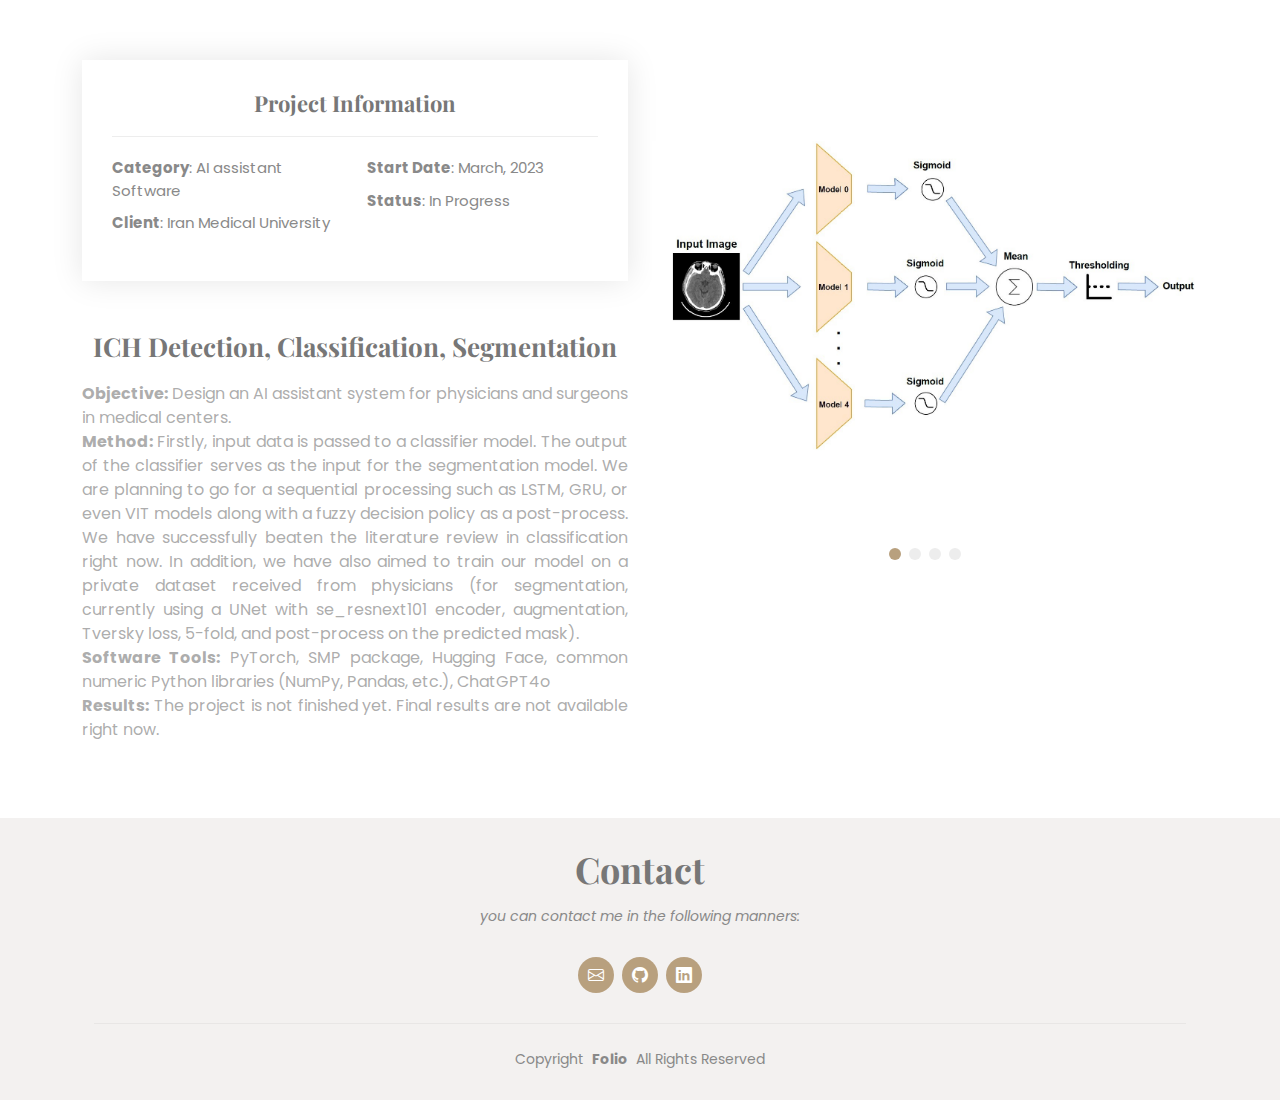
<file: portfolio-details.html>
<!DOCTYPE html>
<html lang="en">

<head>
  <meta charset="utf-8">
  <meta content="width=device-width, initial-scale=1.0" name="viewport">
  <title>Portfolio Details - Folio Bootstrap Template</title>
  <meta name="description" content="">
  <meta name="keywords" content="">

  <!-- Favicons -->
  <link href="assets/img/favicon.png" rel="icon">
  <link href="assets/img/apple-touch-icon.png" rel="apple-touch-icon">

  <!-- Fonts -->
  <link href="https://fonts.googleapis.com" rel="preconnect">
  <link href="https://fonts.gstatic.com" rel="preconnect" crossorigin>
  <link href="https://fonts.googleapis.com/css2?family=Roboto:ital,wght@0,100;0,300;0,400;0,500;0,700;0,900;1,100;1,300;1,400;1,500;1,700;1,900&family=Poppins:ital,wght@0,100;0,200;0,300;0,400;0,500;0,600;0,700;0,800;0,900;1,100;1,200;1,300;1,400;1,500;1,600;1,700;1,800;1,900&family=Playfair+Display:ital,wght@0,400;0,500;0,600;0,700;0,800;0,900;1,400;1,500;1,600;1,700;1,800;1,900&display=swap" rel="stylesheet">

  <!-- Vendor CSS Files -->
  <link href="assets/vendor/bootstrap/css/bootstrap.min.css" rel="stylesheet">
  <link href="assets/vendor/bootstrap-icons/bootstrap-icons.css" rel="stylesheet">
  <link href="assets/vendor/aos/aos.css" rel="stylesheet">
  <link href="assets/vendor/swiper/swiper-bundle.min.css" rel="stylesheet">
  <link href="assets/vendor/glightbox/css/glightbox.min.css" rel="stylesheet">

  <!-- Main CSS File -->
  <link href="assets/css/main.css" rel="stylesheet">

  <!-- =======================================================
  * Template Name: Folio
  * Template URL: https://bootstrapmade.com/folio-bootstrap-portfolio-template/
  * Updated: Aug 08 2024 with Bootstrap v5.3.3
  * Author: BootstrapMade.com
  * License: https://bootstrapmade.com/license/
  ======================================================== -->
</head>



<body class="portfolio-details-page">

  <header id="header" class="header d-flex align-items-center fixed-top">
      <div class="container-fluid container-xl position-relative d-flex align-items-center justify-content-between">

          <a href="index.html" class="logo d-flex align-items-center">
              <!-- Uncomment the line below if you also wish to use an image logo -->
              <!-- <img src="assets/img/logo.png" alt=""> -->
                </a>
          <nav id="navmenu" class="navmenu">
              <ul>              </ul>
              <i class="mobile-nav-toggle d-xl-none bi bi-list"></i>
          </nav>
      </div>
  </header>

  <main class="main">


      <section id="portfolio-details" class="portfolio-details section">

          <div class="container" data-aos="fade-up" data-aos-delay="100">

              <div class="row gy-4">

                  <!-- Swap the order here -->

                  <div class="col-lg-6">
                      <div class="portfolio-info mx-auto" data-aos="fade-up" data-aos-delay="200" style="max-width: 600px; text-align: left;">
                          <h3 style="text-align: center;">Project Information</h3>
                          <div class="row">
                              <div class="col-md-6">
                                  <ul>
                                      <li><strong>Category</strong>: AI assistant Software</li>
                                      <li><strong>Client</strong>: Iran Medical University</li>
                                  </ul>
                              </div>
                              <div class="col-md-6">
                                  <ul>
                                      <li><strong>Start Date</strong>: March, 2023</li>
                                      <li><strong>Status</strong>: In Progress</li>
                                  </ul>
                              </div>
                          </div>
                      </div>

                      <div class="portfolio-description" data-aos="fade-up" data-aos-delay="300">
                          <h2>ICH Detection, Classification, Segmentation</h2>
                          <p style="text-align: justify">
                              <b>Objective:</b> Design an AI assistant system for physicians and surgeons in medical centers. <br>
                              <b>Method:</b> Firstly, input data is passed to a classifier model. The output of the classifier serves as the input for the segmentation model. We are planning to go for a sequential processing such as LSTM, GRU, or even VIT models along with a fuzzy decision policy as a post-process. We have successfully beaten the literature review in classification right now. In addition, we have also aimed to train our model on a private dataset received from physicians (for segmentation, currently using a UNet with se_resnext101 encoder, augmentation, Tversky loss, 5-fold, and post-process on the predicted mask). <br>
                              <b>Software Tools:</b> PyTorch, SMP package, Hugging Face, common numeric Python libraries (NumPy, Pandas, etc.), ChatGPT4o <br>
                              <b>Results:</b> The project is not finished yet. Final results are not available right now.
                          </p>
                      </div>
                  </div>

                  <div class="col-lg-6">
                      <div class="portfolio-details-slider swiper init-swiper">

                          <script type="application/json" class="swiper-config">
                              {
                                "loop": true,
                                "speed": 600,
                                "autoplay": {
                                  "delay": 2000
                                },
                                "slidesPerView": "auto",
                                "pagination": {
                                  "el": ".swiper-pagination",
                                  "type": "bullets",
                                  "clickable": true
                                }
                              }
                          </script>

                          <div class="swiper-wrapper align-items-center">

                              <div class="swiper-slide">
                                  <img src="assets/img/Projects/decision.jpg" alt="" class="small-slide">
                              </div>

                              <div class="swiper-slide">
                                  <img src="assets/img/Projects/brain_theme_hover.png" alt="" class="small-slide">
                              </div>

                              <div class="swiper-slide">
                                  <img src="assets/img/Projects/heatmap.jpg" alt="" class="small-slide">
                              </div>

                              <div class="swiper-slide">
                                  <img src="assets/img/Projects/GradCam.png" alt="" class="small-slide">
                              </div>


                          </div>
                          <div class="swiper-pagination"></div>
                      </div>
                  </div>


              </div>

          </div>

      </section>

  </main>

  <footer id="footer" class="footer light-background">
      <div class="container">
          <h3 class="sitename">Contact</h3>
          <p>you can contact me in the following manners: </p>
          <div class="social-links d-flex justify-content-center">
              <a href="mailto:davoodikasra3@gmail.com" target="_blank"><i class="bi bi-envelope"></i></a>
              <a href="https://github.com/kasradavoodi" target="_blank"><i class="bi bi-github"></i></a>
              <a href="https://www.linkedin.com/in/kasra-davoodi-2b2a24264/" target="_blank"><i class="bi bi-linkedin"></i></a>
          </div>
          <div class="container">
              <div class="copyright">
                  <span>Copyright</span> <strong class="px-1 sitename">Folio</strong> <span>All Rights Reserved</span>
              </div>
          </div>
      </div>
  </footer>

  <!-- Scroll Top -->
  <a href="#" id="scroll-top" class="scroll-top d-flex align-items-center justify-content-center"><i class="bi bi-arrow-up-short"></i></a>

  <!-- Preloader -->
  <div id="preloader"></div>

  <!-- Vendor JS Files -->
  <script src="assets/vendor/bootstrap/js/bootstrap.bundle.min.js"></script>
  <script src="assets/vendor/php-email-form/validate.js"></script>
  <script src="assets/vendor/aos/aos.js"></script>
  <script src="assets/vendor/typed.js/typed.umd.js"></script>
  <script src="assets/vendor/swiper/swiper-bundle.min.js"></script>
  <script src="assets/vendor/glightbox/js/glightbox.min.js"></script>
  <script src="assets/vendor/imagesloaded/imagesloaded.pkgd.min.js"></script>
  <script src="assets/vendor/isotope-layout/isotope.pkgd.min.js"></script>

  <!-- Main JS File -->
  <script src="assets/js/main.js"></script>

</body>

</html>
</file>
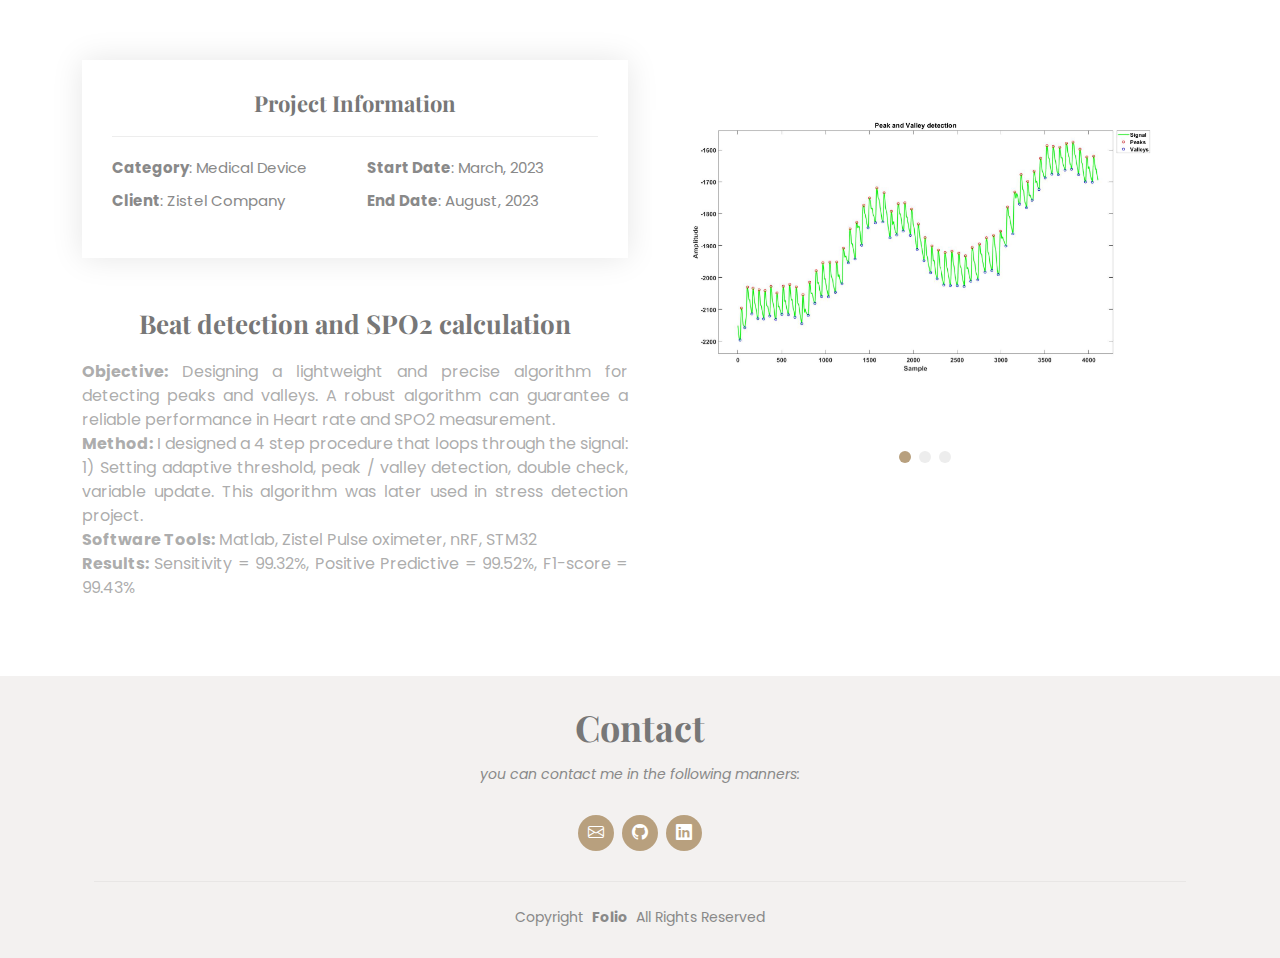
<file: zistel-details.html>
<!DOCTYPE html>
<html lang="en">

<head>
    <!-- Google tag (gtag.js) -->
<script async src="https://www.googletagmanager.com/gtag/js?id=G-FPXTHCN4WW"></script>
<script>
  window.dataLayer = window.dataLayer || [];
  function gtag(){dataLayer.push(arguments);}
  gtag('js', new Date());

  gtag('config', 'G-FPXTHCN4WW');
</script>
    <meta charset="utf-8">
    <meta content="width=device-width, initial-scale=1.0" name="viewport">
    <title>Pulse Oximeter</title>
    <meta name="description" content="">
    <meta name="keywords" content="">

    <!-- Favicons -->
    <link href="assets/img/favicon.png" rel="icon">
    <link href="assets/img/apple-touch-icon.png" rel="apple-touch-icon">

    <!-- Fonts -->
    <link href="https://fonts.googleapis.com" rel="preconnect">
    <link href="https://fonts.gstatic.com" rel="preconnect" crossorigin>
    <link href="https://fonts.googleapis.com/css2?family=Roboto:ital,wght@0,100;0,300;0,400;0,500;0,700;0,900;1,100;1,300;1,400;1,500;1,700;1,900&family=Poppins:ital,wght@0,100;0,200;0,300;0,400;0,500;0,600;0,700;0,800;0,900;1,100;1,200;1,300;1,400;1,500;1,600;1,700;1,800;1,900&family=Playfair+Display:ital,wght@0,400;0,500;0,600;0,700;0,800;0,900;1,400;1,500;1,600;1,700;1,800;1,900&display=swap" rel="stylesheet">

    <!-- Vendor CSS Files -->
    <link href="assets/vendor/bootstrap/css/bootstrap.min.css" rel="stylesheet">
    <link href="assets/vendor/bootstrap-icons/bootstrap-icons.css" rel="stylesheet">
    <link href="assets/vendor/aos/aos.css" rel="stylesheet">
    <link href="assets/vendor/swiper/swiper-bundle.min.css" rel="stylesheet">
    <link href="assets/vendor/glightbox/css/glightbox.min.css" rel="stylesheet">

    <!-- Main CSS File -->
    <link href="assets/css/main.css" rel="stylesheet">

    <!-- =======================================================
    * Template Name: Folio
    * Template URL: https://bootstrapmade.com/folio-bootstrap-portfolio-template/
    * Updated: Aug 08 2024 with Bootstrap v5.3.3
    * Author: BootstrapMade.com
    * License: https://bootstrapmade.com/license/
    ======================================================== -->
</head>


<body class="portfolio-details-page">

    <header id="header" class="header d-flex align-items-center fixed-top">
        <div class="container-fluid container-xl position-relative d-flex align-items-center justify-content-between">

            <a href="index.html" class="logo d-flex align-items-center">
                <!-- Uncomment the line below if you also wish to use an image logo -->
                <!-- <img src="assets/img/logo.png" alt=""> -->
            </a>
            <nav id="navmenu" class="navmenu">
                <ul>
                </ul>
                <i class="mobile-nav-toggle d-xl-none bi bi-list"></i>
            </nav>
        </div>
    </header>

    <main class="main">

        <section id="portfolio-details" class="portfolio-details section">

            <div class="container" data-aos="fade-up" data-aos-delay="100">

                <div class="row gy-4">

                    <!-- Swap the order here -->

                    <div class="col-lg-6">
                        <div class="portfolio-info mx-auto" data-aos="fade-up" data-aos-delay="200" style="max-width: 600px; text-align: left;">
                            <h3 style="text-align: center;">Project Information</h3>
                            <div class="row">
                                <div class="col-md-6">
                                    <ul>
                                        <li><strong>Category</strong>: Medical Device</li>
                                        <li><strong>Client</strong>: Zistel Company</li>
                                    </ul>
                                </div>
                                <div class="col-md-6">
                                    <ul>
                                        <li><strong>Start Date</strong>: March, 2023</li>
                                        <li><strong>End Date</strong>: August, 2023 </li>
                                    </ul>
                                </div>
                            </div>
                        </div>

                        <div class="portfolio-description" data-aos="fade-up" data-aos-delay="300">
                            <h2>Beat detection and SPO2 calculation</h2>
                            <p style="text-align: justify">
                                <b>Objective:</b> Designing a lightweight and precise algorithm for detecting peaks and valleys. A robust algorithm can guarantee a reliable performance in Heart rate and SPO2 measurement. <br>
                                <b>Method:</b> I designed a 4 step procedure that loops through the signal: 1) Setting adaptive threshold, peak / valley detection, double check, variable update. This algorithm was later used in stress detection project. <br>
                                <b>Software Tools:</b> Matlab, Zistel Pulse oximeter, nRF, STM32 <br>
                                <b>Results:</b> Sensitivity = 99.32%, Positive Predictive = 99.52%, F1-score = 99.43%
                            </p>
                        </div>
                        </div>
                        <div class="col-lg-6">
                            <div class="portfolio-details-slider swiper init-swiper">

                                <script type="application/json" class="swiper-config">
                                    {
                                      "loop": true,
                                      "speed": 600,
                                      "autoplay": {
                                        "delay": 2000
                                      },
                                      "slidesPerView": "auto",
                                      "pagination": {
                                        "el": ".swiper-pagination",
                                        "type": "bullets",
                                        "clickable": true
                                      }
                                    }
                                </script>

                                <div class="swiper-wrapper align-items-center">

                                    <div class="swiper-slide">
                                        <img src="assets/img/Projects/Signal3.jpg" alt="" class="small-slide">
                                    </div>

                                    <div class="swiper-slide">
                                        <img src="assets/img/Projects/flowchart-zistel.jpg" alt="" class="small-slide">
                                    </div>

                                    <div class="swiper-slide">
                                        <img src="assets/img/Projects/pulse.jpg" alt="" class="small-slide">
                                    </div>
                                </div>
                                <div class="swiper-pagination"></div>
                            </div>
                        </div>


                    </div>

                </div>

        </section>
    </main>

    <footer id="footer" class="footer light-background">
        <div class="container">
            <h3 class="sitename">Contact</h3>
            <p>you can contact me in the following manners: </p>
            <div class="social-links d-flex justify-content-center">
                <a href="mailto:davoodikasra3@gmail.com" target="_blank"><i class="bi bi-envelope"></i></a>
                <a href="https://github.com/kasradavoodi" target="_blank"><i class="bi bi-github"></i></a>
                <a href="https://www.linkedin.com/in/kasra-davoodi-2b2a24264/" target="_blank"><i class="bi bi-linkedin"></i></a>
            </div>
            <div class="container">
                <div class="copyright">
                    <span>Copyright</span> <strong class="px-1 sitename">Folio</strong> <span>All Rights Reserved</span>
                </div>
            </div>
        </div>
    </footer>

    <!-- Scroll Top -->
    <a href="#" id="scroll-top" class="scroll-top d-flex align-items-center justify-content-center"><i class="bi bi-arrow-up-short"></i></a>

    <!-- Preloader -->
    <div id="preloader"></div>

    <!-- Vendor JS Files -->
    <script src="assets/vendor/bootstrap/js/bootstrap.bundle.min.js"></script>
    <script src="assets/vendor/php-email-form/validate.js"></script>
    <script src="assets/vendor/aos/aos.js"></script>
    <script src="assets/vendor/typed.js/typed.umd.js"></script>
    <script src="assets/vendor/swiper/swiper-bundle.min.js"></script>
    <script src="assets/vendor/glightbox/js/glightbox.min.js"></script>
    <script src="assets/vendor/imagesloaded/imagesloaded.pkgd.min.js"></script>
    <script src="assets/vendor/isotope-layout/isotope.pkgd.min.js"></script>

    <!-- Main JS File -->
    <script src="assets/js/main.js"></script>

</body>

</html>
</file>
<file: assets/css/main.css>
/**
* Template Name: Folio
* Template URL: https://bootstrapmade.com/folio-bootstrap-portfolio-template/
* Updated: Aug 08 2024 with Bootstrap v5.3.3
* Author: BootstrapMade.com
* License: https://bootstrapmade.com/license/
*/

/*--------------------------------------------------------------
# Font & Color Variables
# Help: https://bootstrapmade.com/color-system/
--------------------------------------------------------------*/
/* Fonts */
:root {
  --default-font: "Roboto",  system-ui, -apple-system, "Segoe UI", Roboto, "Helvetica Neue", Arial, "Noto Sans", "Liberation Sans", sans-serif, "Apple Color Emoji", "Segoe UI Emoji", "Segoe UI Symbol", "Noto Color Emoji";
  --heading-font: "Playfair Display",  sans-serif;
  --nav-font: "Poppins",  sans-serif;
}

/* Global Colors - The following color variables are used throughout the website. Updating them here will change the color scheme of the entire website */
:root { 
  --background-color: #ffffff; /* Background color for the entire website, including individual sections */
  --default-color: #898989; /* Default color used for the majority of the text content across the entire website */
  --heading-color: #777777; /* Color for headings, subheadings and title throughout the website */
  --accent-color: #b8a07e; /* Accent color that represents your brand on the website. It's used for buttons, links, and other elements that need to stand out */
  --surface-color: #ffffff; /* The surface color is used as a background of boxed elements within sections, such as cards, icon boxes, or other elements that require a visual separation from the global background. */
  --contrast-color: #ffffff; /* Contrast color for text, ensuring readability against backgrounds of accent, heading, or default colors. */
}

/* Nav Menu Colors - The following color variables are used specifically for the navigation menu. They are separate from the global colors to allow for more customization options */
:root {
    --nav-color: #ffffff; /* The default color of the main navmenu links */
    --nav-hover-color: #ffffff; /* Applied to main navmenu links when they are hovered over or active */
    --nav-mobile-background-color: #ffffff; /* Used as the background color for mobile navigation menu */
}

/* Color Presets - These classes override global colors when applied to any section or element, providing reuse of the sam color scheme. */

.light-background {
  --background-color: #f3f1f0;
  --surface-color: #ffffff;
}

.left-margin {
    margin-left: 10px;
}

.dark-background {
  --background-color: #858484;
  --default-color: #ffffff;
  --heading-color: #ffffff;
  --surface-color: #9e9e9e;
  --contrast-color: #ffffff;
}

/* Smooth scroll */
:root {
  scroll-behavior: smooth;
}

/*--------------------------------------------------------------
# General Styling & Shared Classes
--------------------------------------------------------------*/
body {
  color: var(--default-color);
  background-color: var(--background-color);
  font-family: var(--default-font);
}

a {
  color: var(--accent-color);
  text-decoration: none;
  transition: 0.3s;
}

a:hover {
  color: color-mix(in srgb, var(--accent-color), transparent 25%);
  text-decoration: none;
}

h1,
h2,
h3,
h4,
h5,
h6 {
  color: var(--heading-color);
  font-family: var(--heading-font);
}

/* PHP Email Form Messages
------------------------------*/
.php-email-form .error-message {
  display: none;
  background: #df1529;
  color: #ffffff;
  text-align: left;
  padding: 15px;
  margin-bottom: 24px;
  font-weight: 600;
}

.php-email-form .sent-message {
  display: none;
  color: #ffffff;
  background: #059652;
  text-align: center;
  padding: 15px;
  margin-bottom: 24px;
  font-weight: 600;
}

.php-email-form .loading {
  display: none;
  background: var(--surface-color);
  text-align: center;
  padding: 15px;
  margin-bottom: 24px;
}

.php-email-form .loading:before {
  content: "";
  display: inline-block;
  border-radius: 50%;
  width: 24px;
  height: 24px;
  margin: 0 10px -6px 0;
  border: 3px solid var(--accent-color);
  border-top-color: var(--surface-color);
  animation: php-email-form-loading 1s linear infinite;
}

@keyframes php-email-form-loading {
  0% {
    transform: rotate(0deg);
  }

  100% {
    transform: rotate(360deg);
  }
}

/*--------------------------------------------------------------
# Global Header
--------------------------------------------------------------*/
.header {
  --background-color: rgba(0, 0, 0, 0);
  --default-color: #ffffff;
  --heading-color: #ffffff;
  color: var(--default-color);
  background-color: var(--background-color);
  padding: 10px 0;
  transition: all 0.5s;
  z-index: 997;
}

.header .logo {
  line-height: 1;
}

.header .logo img {
  max-height: 32px;
  margin-right: 8px;
}

.header .logo h1 {
  font-size: 30px;
  margin: 0;
  font-weight: 4700;
  color: var(--heading-color);
}

.scrolled .header {
  box-shadow: 0px 0 18px rgba(0, 0, 0, 0.1);
}

/* Global Header on Scroll
------------------------------*/
.scrolled .header {
  --background-color: rgba(82, 78, 68, 0.8);
}

/*--------------------------------------------------------------
# Navigation Menu
--------------------------------------------------------------*/
/* Navmenu - Desktop */
@media (min-width: 1200px) {
  .navmenu {
    padding: 0;
  }

  .navmenu ul {
    margin: 0;
    padding: 0;
    display: flex;
    list-style: none;
    align-items: center;
  }

  .navmenu li {
    position: relative;
  }

  .navmenu a,
  .navmenu a:focus {
    color: var(--nav-color);
    padding: 18px 15px;
    font-size: 16px;
    font-family: var(--nav-font);
    font-weight: 400;
    display: flex;
    align-items: center;
    justify-content: space-between;
    white-space: nowrap;
    transition: 0.3s;
  }

  .navmenu a i,
  .navmenu a:focus i {
    font-size: 12px;
    line-height: 0;
    margin-left: 5px;
    transition: 0.3s;
  }

  .navmenu li:last-child a {
    padding-right: 0;
  }

  .navmenu li:hover>a,
  .navmenu .active,
  .navmenu .active:focus {
    color: var(--nav-hover-color);
  }

  .navmenu .dropdown ul {
    margin: 0;
    padding: 10px 0;
    background: var(--nav-dropdown-background-color);
    display: block;
    position: absolute;
    visibility: hidden;
    left: 14px;
    top: 130%;
    opacity: 0;
    transition: 0.3s;
    border-radius: 4px;
    z-index: 99;
    box-shadow: 0px 0px 30px rgba(0, 0, 0, 0.1);
  }

  .navmenu .dropdown ul li {
    min-width: 200px;
  }

  .navmenu .dropdown ul a {
    padding: 10px 20px;
    font-size: 15px;
    text-transform: none;
    color: var(--nav-dropdown-color);
  }

  .navmenu .dropdown ul a i {
    font-size: 12px;
  }

  .navmenu .dropdown ul a:hover,
  .navmenu .dropdown ul .active:hover,
  .navmenu .dropdown ul li:hover>a {
    color: var(--nav-dropdown-hover-color);
  }

  .navmenu .dropdown:hover>ul {
    opacity: 1;
    top: 100%;
    visibility: visible;
  }

  .navmenu .dropdown .dropdown ul {
    top: 0;
    left: -90%;
    visibility: hidden;
  }

  .navmenu .dropdown .dropdown:hover>ul {
    opacity: 1;
    top: 0;
    left: -100%;
    visibility: visible;
  }
}

/* Navmenu - Mobile */
@media (max-width: 1199px) {
  .mobile-nav-toggle {
    color: var(--nav-color);
    font-size: 28px;
    line-height: 0;
    margin-right: 10px;
    cursor: pointer;
    transition: color 0.3s;
  }

  .navmenu {
    padding: 0;
    z-index: 9997;
  }

  .navmenu ul {
    display: none;
    list-style: none;
    position: absolute;
    inset: 60px 20px 20px 20px;
    padding: 10px 0;
    margin: 0;
    border-radius: 6px;
    background-color: var(--nav-mobile-background-color);
    overflow-y: auto;
    transition: 0.3s;
    z-index: 9998;
    box-shadow: 0px 0px 30px rgba(0, 0, 0, 0.1);
  }

  .navmenu a,
  .navmenu a:focus {
    color: var(--nav-dropdown-color);
    padding: 10px 20px;
    font-family: var(--nav-font);
    font-size: 17px;
    font-weight: 500;
    display: flex;
    align-items: center;
    justify-content: space-between;
    white-space: nowrap;
    transition: 0.3s;
  }

  .navmenu a i,
  .navmenu a:focus i {
    font-size: 12px;
    line-height: 0;
    margin-left: 5px;
    width: 30px;
    height: 30px;
    display: flex;
    align-items: center;
    justify-content: center;
    border-radius: 50%;
    transition: 0.3s;
    background-color: color-mix(in srgb, var(--accent-color), transparent 90%);
  }

  .navmenu a i:hover,
  .navmenu a:focus i:hover {
    background-color: var(--accent-color);
    color: var(--contrast-color);
  }

  .navmenu a:hover,
  .navmenu .active,
  .navmenu .active:focus {
    color: var(--nav-dropdown-hover-color);
  }

  .navmenu .active i,
  .navmenu .active:focus i {
    background-color: var(--accent-color);
    color: var(--contrast-color);
    transform: rotate(180deg);
  }

  .navmenu .dropdown ul {
    position: static;
    display: none;
    z-index: 99;
    padding: 10px 0;
    margin: 10px 20px;
    background-color: var(--nav-dropdown-background-color);
    border: 1px solid color-mix(in srgb, var(--default-color), transparent 90%);
    box-shadow: none;
    transition: all 0.5s ease-in-out;
  }

  .navmenu .dropdown ul ul {
    background-color: rgba(33, 37, 41, 0.1);
  }

  .navmenu .dropdown>.dropdown-active {
    display: block;
    background-color: rgba(33, 37, 41, 0.03);
  }

  .mobile-nav-active {
    overflow: hidden;
  }

  .mobile-nav-active .mobile-nav-toggle {
    color: #fff;
    position: absolute;
    font-size: 32px;
    top: 15px;
    right: 15px;
    margin-right: 0;
    z-index: 9999;
  }

  .mobile-nav-active .navmenu {
    position: fixed;
    overflow: hidden;
    inset: 0;
    background: rgba(33, 37, 41, 0.8);
    transition: 0.3s;
  }

  .mobile-nav-active .navmenu>ul {
    display: block;
  }
}

/*--------------------------------------------------------------
# Global Footer
--------------------------------------------------------------*/
.footer {
  color: var(--default-color);
  background-color: var(--background-color);
  font-size: 14px;
  text-align: center;
  padding: 30px 0;
  position: relative;
}

.footer h3 {
  font-size: 36px;
  font-weight: 700;
  position: relative;
  padding: 0;
  margin: 0 0 15px 0;
}

.footer p {
  font-size: 15;
  font-style: italic;
  padding: 0;
  margin: 0 0 30px 0;
}

.footer .social-links {
  margin: 0 0 30px 0;
}

.footer .social-links a {
  font-size: 16px;
  display: flex;
  align-items: center;
  justify-content: center;
  background: var(--accent-color);
  color: var(--contrast-color);
  line-height: 1;
  margin: 0 4px;
  border-radius: 50%;
  text-align: center;
  width: 36px;
  height: 36px;
  transition: 0.3s;
}

.footer .social-links a:hover {
  background: color-mix(in srgb, var(--accent-color), transparent 20%);
  text-decoration: none;
}

.footer .copyright {
  padding-top: 25px;
  border-top: 1px solid color-mix(in srgb, var(--default-color), transparent 90%);
}

.footer .credits {
  font-size: 13px;
  padding-top: 5px;
}

/*--------------------------------------------------------------
# Preloader
--------------------------------------------------------------*/
#preloader {
  position: fixed;
  inset: 0;
  z-index: 999999;
  overflow: hidden;
  background: var(--background-color);
  transition: all 0.6s ease-out;
}

#preloader:before {
  content: "";
  position: fixed;
  top: calc(50% - 30px);
  left: calc(50% - 30px);
  border: 6px solid #ffffff;
  border-color: var(--accent-color) transparent var(--accent-color) transparent;
  border-radius: 50%;
  width: 60px;
  height: 60px;
  animation: animate-preloader 1.5s linear infinite;
}

@keyframes animate-preloader {
  0% {
    transform: rotate(0deg);
  }

  100% {
    transform: rotate(360deg);
  }
}

/*--------------------------------------------------------------
# Scroll Top Button
--------------------------------------------------------------*/
.scroll-top {
  position: fixed;
  visibility: hidden;
  opacity: 0;
  right: 15px;
  bottom: 15px;
  z-index: 99999;
  background-color: var(--accent-color);
  width: 40px;
  height: 40px;
  border-radius: 4px;
  transition: all 0.4s;
}

.scroll-top i {
  font-size: 24px;
  color: var(--contrast-color);
  line-height: 0;
}

.scroll-top:hover {
  background-color: color-mix(in srgb, var(--accent-color), transparent 20%);
  color: var(--contrast-color);
}

.scroll-top.active {
  visibility: visible;
  opacity: 1;
}

/*--------------------------------------------------------------
# Disable aos animation delay on mobile devices
--------------------------------------------------------------*/
@media screen and (max-width: 768px) {
  [data-aos-delay] {
    transition-delay: 0 !important;
  }
}

/*--------------------------------------------------------------
# Global Page Titles & Breadcrumbs
--------------------------------------------------------------*/
.page-title {
  color: var(--default-color);
  background-color: var(--background-color);
  padding: 160px 0 80px 0;
  text-align: center;
  position: relative;
}

.page-title:before {
  content: "";
  background-color: color-mix(in srgb, var(--background-color), transparent 50%);
  position: absolute;
  inset: 0;
}

.page-title h1 {
  font-size: 42px;
  font-weight: 700;
  margin-bottom: 10px;
}

.page-title .breadcrumbs ol {
  display: flex;
  flex-wrap: wrap;
  list-style: none;
  justify-content: center;
  padding: 0;
  margin: 0;
  font-size: 16px;
  font-weight: 400;
}

.page-title .breadcrumbs ol li+li {
  padding-left: 10px;
}

.page-title .breadcrumbs ol li+li::before {
  content: "/";
  display: inline-block;
  padding-right: 10px;
  color: color-mix(in srgb, var(--default-color), transparent 50%);
}

/*--------------------------------------------------------------
# Global Sections
--------------------------------------------------------------*/
section,
.section {
  color: var(--default-color);
  background-color: var(--background-color);
  padding: 60px 0;
  scroll-margin-top: 80px;
  overflow: clip;
}

@media (max-width: 1199px) {

  section,
  .section {
    scroll-margin-top: 56px;
  }
}

/*--------------------------------------------------------------
# Global Section Titles
--------------------------------------------------------------*/
.section-title {
  text-align: center;
  padding-bottom: 60px;
  position: relative;
}

.section-title h2 {
  font-size: 32px;
  font-weight: 300;
  margin-bottom: 15px;
}

.section-title p {
  margin-bottom: 0;
}

/*--------------------------------------------------------------
# Hero Section
--------------------------------------------------------------*/
.hero {
  width: 100%;
  min-height: 100vh;
  position: relative;
  padding: 80px 0;
  display: flex;
  align-items: center;
  justify-content: center;
}

.hero img {
  position: absolute;
  inset: 0;
  display: block;
  width: 100%;
  height: 100%;
  object-fit: cover;
  z-index: 1;
}

.hero:before {
  content: "";
  background: color-mix(in srgb, var(--background-color), transparent 80%);
  position: absolute;
  inset: 0;
  z-index: 2;
}

.hero .container {
  position: relative;
  z-index: 3;
}

.hero h2 {
  margin: 0;
  font-size: 64px;
  font-weight: 700;
}

.hero p {
  margin: 5px 0 0 0;
  font-size: 26px;
}

.hero p span {
  letter-spacing: 1px;
  border-bottom: 2px solid var(--accent-color);
}

.hero .social-links {
  margin-top: 25px;
}

.hero .social-links a {
  font-size: 24px;
  display: inline-block;
  color: color-mix(in srgb, var(--default-color), transparent 50%);
  line-height: 1;
  margin-right: 20px;
  transition: 0.3s;
}

.hero .social-links a:hover {
  color: var(--accent-color);
}

@media (max-width: 768px) {
  .hero h2 {
    font-size: 32px;
  }

  .hero p {
    font-size: 20px;
  }
}

/*--------------------------------------------------------------
# About Section
--------------------------------------------------------------*/
.about .profile-img {
  border: 20px solid var(--accent-color);
  padding: 0;
}

.about .profile-img img {
  margin-top: -60px;
  margin-left: 40px;
  margin-bottom: 40px;
  position: relative;
  z-index: 1;
}

.about .content h3 {
  font-size: 1.75rem;
  font-weight: 700;
}

.about .content .fst-italic {
  color: color-mix(in srgb, var(--default-color), var(--contrast-color) 50%);
}

.about .content ul {
  list-style: none;
  padding: 0;
}

.about .content ul li {
  padding: 10px 0 0 0;
  display: flex;
}

.about .content ul i {
  color: var(--accent-color);
  margin-right: 0.5rem;
  line-height: 1.2;
  font-size: 1.25rem;
}

.about .content p:last-child {
  margin-bottom: 0;
}

/*--------------------------------------------------------------
# Services Section
--------------------------------------------------------------*/
.services .service-item {
  position: relative;
  height: 100%;
  margin-bottom: 30px;
}

.services .service-item .icon {
  margin-right: 20px;
}

.services .service-item .icon i {
  color: var(--accent-color);
  font-size: 40px;
  line-height: 0;
  transition: 0.3s;
}

.services .service-item:hover .icon i {
  color: var(--accent-color);
}

.services .service-item .title {
  color: var(--heading-color);
  font-weight: 700;
  margin-bottom: 10px;
  font-size: 20px;
  transition: 0.3s;
}

.services .service-item .description {
  font-size: 15px;
  color: color-mix(in srgb, var(--default-color), transparent 30%);
  margin-bottom: 10px;
}

.services .service-item .readmore {
  display: flex;
  align-items: center;
  color: color-mix(in srgb, var(--default-color), transparent 50%);
  transition: 0.3s;
  font-weight: 700;
  font-size: 14px;
}

.services .service-item .readmore i {
  margin-left: 8px;
}

.services .service-item:hover .title,
.services .service-item:hover .readmore,
.services .service-item:hover .icon i {
  color: var(--accent-color);
}

/*--------------------------------------------------------------
# Testimonials Section
--------------------------------------------------------------*/
.testimonials .section-header {
  margin-bottom: 40px;
}

.testimonials .testimonials-carousel,
.testimonials .testimonials-slider {
  overflow: hidden;
}

.testimonials .testimonial-item {
  text-align: center;
}

.testimonials .testimonial-item .testimonial-img {
  width: 120px;
  border-radius: 50%;
  border: 4px solid var(--background-color);
  margin: 0 auto;
}

.testimonials .testimonial-item h3 {
  font-size: 20px;
  font-weight: bold;
  margin: 10px 0 5px 0;
}

.testimonials .testimonial-item h4 {
  font-size: 14px;
  color: color-mix(in srgb, var(--default-color), transparent 40%);
  margin: 0 0 15px 0;
}

.testimonials .testimonial-item .stars {
  margin-bottom: 15px;
}

.testimonials .testimonial-item .stars i {
  color: #ffc107;
  margin: 0 1px;
}

.testimonials .testimonial-item .quote-icon-left,
.testimonials .testimonial-item .quote-icon-right {
  color: color-mix(in srgb, var(--accent-color), transparent 50%);
  font-size: 26px;
  line-height: 0;
}

.testimonials .testimonial-item .quote-icon-left {
  display: inline-block;
  left: -5px;
  position: relative;
}

.testimonials .testimonial-item .quote-icon-right {
  display: inline-block;
  right: -5px;
  position: relative;
  top: 10px;
  transform: scale(-1, -1);
}

.testimonials .testimonial-item p {
  font-style: italic;
  margin: 0 auto 15px auto;
}

.testimonials .swiper-wrapper {
  height: auto;
}

.testimonials .swiper-pagination {
  margin-top: 20px;
  position: relative;
}

.testimonials .swiper-pagination .swiper-pagination-bullet {
  width: 12px;
  height: 12px;
  opacity: 1;
  background-color: color-mix(in srgb, var(--default-color), transparent 85%);
}

.testimonials .swiper-pagination .swiper-pagination-bullet-active {
  background-color: var(--accent-color);
}

@media (min-width: 992px) {
  .testimonials .testimonial-item p {
    width: 80%;
  }
}

/*--------------------------------------------------------------
# Portfolio Section
--------------------------------------------------------------*/
.portfolio .portfolio-filters {
  padding: 0;
  margin: 0 auto 20px auto;
  list-style: none;
  text-align: center;
}

.portfolio .portfolio-filters li {
  cursor: pointer;
  display: inline-block;
  padding: 0;
  font-size: 18px;
  font-weight: 500;
  margin: 0 10px;
  line-height: 1;
  margin-bottom: 5px;
  transition: all 0.3s ease-in-out;
}

.portfolio .portfolio-filters li:hover,
.portfolio .portfolio-filters li.filter-active {
  color: var(--accent-color);
}

.portfolio .portfolio-filters li:first-child {
  margin-left: 0;
}

.portfolio .portfolio-filters li:last-child {
  margin-right: 0;
}

@media (max-width: 575px) {
  .portfolio .portfolio-filters li {
    font-size: 14px;
    margin: 0 5px;
  }
}

.portfolio .portfolio-content {
  position: relative;
  overflow: hidden;
}

.portfolio .portfolio-content img {
  transition: 0.3s;
}

.portfolio .portfolio-content .portfolio-info {
  opacity: 0;
  position: absolute;
  inset: 0;
  z-index: 3;
  transition: all ease-in-out 0.3s;
  background: rgba(0, 0, 0, 0.6);
  padding: 15px;
}

.portfolio .portfolio-content .portfolio-info h4 {
  font-size: 14px;
  padding: 5px 10px;
  font-weight: 400;
  color: #ffffff;
  display: inline-block;
  background-color: var(--accent-color);
}

.portfolio .portfolio-content .portfolio-info p {
  position: absolute;
  bottom: 10px;
  text-align: center;
  display: inline-block;
  left: 0;
  right: 0;
  font-size: 16px;
  font-weight: 600;
  color: rgba(255, 255, 255, 0.8);
}

.portfolio .portfolio-content .portfolio-info .preview-link,
.portfolio .portfolio-content .portfolio-info .details-link {
  position: absolute;
  left: calc(50% - 40px);
  font-size: 26px;
  top: calc(50% - 14px);
  color: #fff;
  transition: 0.3s;
  line-height: 1.2;
}

.portfolio .portfolio-content .portfolio-info .preview-link:hover,
.portfolio .portfolio-content .portfolio-info .details-link:hover {
  color: var(--accent-color);
}

.portfolio .portfolio-content .portfolio-info .details-link {
  left: 50%;
  font-size: 34px;
  line-height: 0;
}

.portfolio .portfolio-content:hover .portfolio-info {
  opacity: 1;
}

.portfolio .portfolio-content:hover img {
  transform: scale(1.1);
}

/*--------------------------------------------------------------
# Pricing Section
--------------------------------------------------------------*/
.pricing .pricing-item {
  background-color: color-mix(in srgb, var(--accent-color), transparent 96%);
  padding: 40px 40px;
  height: 100%;
  border-radius: 15px;
}

.pricing h3 {
  font-weight: 600;
  margin-bottom: 15px;
  font-size: 20px;
}

.pricing h4 {
  color: var(--accent-color);
  font-size: 48px;
  font-weight: 700;
  font-family: var(--heading-font);
  margin-bottom: 0;
}

.pricing h4 sup {
  font-size: 28px;
}

.pricing h4 span {
  color: color-mix(in srgb, var(--default-color), transparent 50%);
  font-size: 18px;
  font-weight: 500;
}

.pricing .description {
  font-size: 14px;
}

.pricing .cta-btn {
  border: 1px solid var(--default-color);
  color: var(--default-color);
  display: block;
  text-align: center;
  padding: 10px 35px;
  border-radius: 5px;
  font-size: 16px;
  font-weight: 500;
  font-family: var(--heading-font);
  transition: 0.3s;
  margin-top: 20px;
  margin-bottom: 6px;
}

.pricing .cta-btn:hover {
  background: var(--accent-color);
  color: var(--contrast-color);
  border-color: var(--accent-color);
}

.pricing ul {
  padding: 0;
  list-style: none;
  color: color-mix(in srgb, var(--default-color), transparent 30%);
  text-align: left;
  line-height: 20px;
}

.pricing ul li {
  padding: 10px 0;
  display: flex;
  align-items: center;
}

.pricing ul li:last-child {
  padding-bottom: 0;
}

.pricing ul i {
  color: #059652;
  font-size: 24px;
  padding-right: 3px;
}

.pricing ul .na {
  color: color-mix(in srgb, var(--default-color), transparent 60%);
}

.pricing ul .na i {
  color: color-mix(in srgb, var(--default-color), transparent 60%);
}

.pricing ul .na span {
  text-decoration: none;
}

.pricing .featured {
  position: relative;
}

.pricing .featured .popular {
  position: absolute;
  top: 15px;
  right: 15px;
  background-color: var(--accent-color);
  color: var(--contrast-color);
  padding: 4px 15px 6px 15px;
  margin: 0;
  border-radius: 5px;
  font-size: 14px;
  font-weight: 500;
}

.pricing .featured .cta-btn {
  background: var(--accent-color);
  color: var(--contrast-color);
  border-color: var(--accent-color);
}

@media (max-width: 992px) {
  .pricing .box {
    max-width: 60%;
    margin: 0 auto 30px auto;
  }
}

@media (max-width: 767px) {
  .pricing .box {
    max-width: 80%;
    margin: 0 auto 30px auto;
  }
}

@media (max-width: 420px) {
  .pricing .box {
    max-width: 100%;
    margin: 0 auto 30px auto;
  }
}

/*--------------------------------------------------------------
# Contact Section
--------------------------------------------------------------*/
.contact .info-wrap {
  background-color: var(--surface-color);
  box-shadow: 0px 0px 20px rgba(0, 0, 0, 0.1);
  padding: 30px;
  margin-bottom: 30px;
}

.contact .info-item i {
  font-size: 20px;
  color: var(--accent-color);
  width: 56px;
  height: 56px;
  display: flex;
  justify-content: center;
  align-items: center;
  transition: all 0.3s ease-in-out;
  border-radius: 50%;
  border: 1px solid color-mix(in srgb, var(--accent-color), transparent 40%);
  margin-right: 15px;
}

.contact .info-item h3 {
  font-size: 18px;
  font-weight: 700;
  margin: 0 0 2px 0;
}

.contact .info-item p {
  padding: 0;
  margin-bottom: 0;
  font-size: 14px;
}

.contact .info-item:hover i {
  background: var(--accent-color);
  color: var(--contrast-color);
}

.contact .php-email-form {
  background-color: var(--surface-color);
  box-shadow: 0px 0px 20px rgba(0, 0, 0, 0.1);
  padding: 30px;
}

@media (max-width: 575px) {
  .contact .php-email-form {
    padding: 20px;
  }
}

.contact .php-email-form input[type=text],
.contact .php-email-form input[type=email],
.contact .php-email-form textarea {
  font-size: 14px;
  padding: 10px 15px;
  box-shadow: none;
  border-radius: 0;
  color: var(--default-color);
  background-color: color-mix(in srgb, var(--background-color), transparent 50%);
  border-color: color-mix(in srgb, var(--default-color), transparent 80%);
}

.contact .php-email-form input[type=text]:focus,
.contact .php-email-form input[type=email]:focus,
.contact .php-email-form textarea:focus {
  border-color: var(--accent-color);
}

.contact .php-email-form input[type=text]::placeholder,
.contact .php-email-form input[type=email]::placeholder,
.contact .php-email-form textarea::placeholder {
  color: color-mix(in srgb, var(--default-color), transparent 70%);
}

.contact .php-email-form button[type=submit] {
  color: var(--contrast-color);
  background: var(--accent-color);
  border: 0;
  padding: 10px 30px;
  transition: 0.4s;
  border-radius: 50px;
}

.contact .php-email-form button[type=submit]:hover {
  background: color-mix(in srgb, var(--accent-color), transparent 20%);
}

/*--------------------------------------------------------------
# Portfolio Details Section
--------------------------------------------------------------*/
.portfolio-details .portfolio-details-slider img {
  width: 100%;
}

.portfolio-details .portfolio-details-slider .swiper-pagination {
  margin-top: 20px;
  position: relative;
}

.portfolio-details .portfolio-details-slider .swiper-pagination .swiper-pagination-bullet {
  width: 12px;
  height: 12px;
  background-color: color-mix(in srgb, var(--default-color), transparent 85%);
  opacity: 1;
}

.portfolio-details .portfolio-details-slider .swiper-pagination .swiper-pagination-bullet-active {
  background-color: var(--accent-color);
}

.portfolio-details .portfolio-info {
  background-color: var(--surface-color);
  padding: 30px;
  box-shadow: 0px 0 30px rgba(0, 0, 0, 0.1);
}

.portfolio-details .portfolio-info h3 {
  font-size: 22px;
  font-weight: 700;
  margin-bottom: 20px;
  padding-bottom: 20px;
  border-bottom: 1px solid color-mix(in srgb, var(--default-color), transparent 85%);
}

.portfolio-details .portfolio-info ul {
  list-style: none;
  padding: 0;
  font-size: 15px;
}

.portfolio-details .portfolio-info ul li+li {
  margin-top: 10px;
}

.portfolio-details .portfolio-description {
  padding-top: 30px;
}

.portfolio-details .portfolio-description h2 {
  font-size: 26px;
  font-weight: 700;
  margin-bottom: 20px;
}

.portfolio-details .portfolio-description p {
  padding: 0;
  color: color-mix(in srgb, var(--default-color), transparent 30%);
}

/*--------------------------------------------------------------
# Service Details Section
--------------------------------------------------------------*/
.service-details .service-box {
  background-color: var(--surface-color);
  padding: 20px;
  box-shadow: 0px 2px 20px rgba(0, 0, 0, 0.1);
}

.service-details .service-box+.service-box {
  margin-top: 30px;
}

.service-details .service-box h4 {
  font-size: 20px;
  font-weight: 700;
  border-bottom: 2px solid color-mix(in srgb, var(--default-color), transparent 92%);
  padding-bottom: 15px;
  margin-bottom: 15px;
}

.service-details .services-list {
  background-color: var(--surface-color);
}

.service-details .services-list a {
  color: color-mix(in srgb, var(--default-color), transparent 20%);
  background-color: color-mix(in srgb, var(--default-color), transparent 96%);
  display: flex;
  align-items: center;
  padding: 12px 15px;
  margin-top: 15px;
  transition: 0.3s;
}

.service-details .services-list a:first-child {
  margin-top: 0;
}

.service-details .services-list a i {
  font-size: 16px;
  margin-right: 8px;
  color: var(--accent-color);
}

.service-details .services-list a.active {
  color: var(--contrast-color);
  background-color: var(--accent-color);
}

.service-details .services-list a.active i {
  color: var(--contrast-color);
}

.service-details .services-list a:hover {
  background-color: color-mix(in srgb, var(--accent-color), transparent 95%);
  color: var(--accent-color);
}

.service-details .download-catalog a {
  color: var(--default-color);
  display: flex;
  align-items: center;
  padding: 10px 0;
  transition: 0.3s;
  border-top: 1px solid color-mix(in srgb, var(--default-color), transparent 90%);
}

.service-details .download-catalog a:first-child {
  border-top: 0;
  padding-top: 0;
}

.service-details .download-catalog a:last-child {
  padding-bottom: 0;
}

.service-details .download-catalog a i {
  font-size: 24px;
  margin-right: 8px;
  color: var(--accent-color);
}

.service-details .download-catalog a:hover {
  color: var(--accent-color);
}

.service-details .help-box {
  background-color: var(--accent-color);
  color: var(--contrast-color);
  margin-top: 30px;
  padding: 30px 15px;
}

.service-details .help-box .help-icon {
  font-size: 48px;
}

.service-details .help-box h4,
.service-details .help-box a {
  color: var(--contrast-color);
}

.service-details .services-img {
  margin-bottom: 20px;
}

.service-details h3 {
  font-size: 26px;
  font-weight: 700;
}

.service-details p {
  font-size: 15px;
}

.service-details ul {
  list-style: none;
  padding: 0;
  font-size: 15px;
}

.service-details ul li {
  padding: 5px 0;
  display: flex;
  align-items: center;
}

.service-details ul i {
  font-size: 20px;
  margin-right: 8px;
  color: var(--accent-color);
}

/*--------------------------------------------------------------
# Starter Section Section
--------------------------------------------------------------*/
.starter-section {
  /* Add your styles here */
}



/*----------------------------------------------------------------------------------------------------------------------------*/





.dark-gray-bold {
    color: #4a4a4a; /* Darkish gray color */
    font-weight: bold !important; /* Enforces bold */
}



/* Education Section - Centered Card */
.education-card {
  background-color: var(--surface-color);
  border: 1px solid color-mix(in srgb, var(--default-color), transparent 80%);
  padding: 30px;
  border-radius: 15px;
  box-shadow: 0px 8px 16px rgba(0, 0, 0, 0.1);
  width: 100%;
  max-width: 600px; /* Set a max width to make it centralized */
  margin: 0 auto;
  transition: 0.3s;
}

.education-card:hover {
  box-shadow: 0px 12px 24px rgba(0, 0, 0, 0.2);
}

.education-icon {
  font-size: 50px;
  color: var(--accent-color);
}

.education-content h3 {
  font-size: 1.75rem;
  font-weight: 700;
  color: var(--heading-color);
  margin-bottom: 10px;
}

.education-content p {
  margin: 5px 0;
  color: var(--default-color);
}

.fields-of-interest {
    margin-top: 20px;
}

    .fields-of-interest h4 {
        font-weight: 700;
        color: var(--heading-color);
        margin-bottom: 15px;
    }

.interest-item {
    background-color: var(--surface-color);
    border: 1px solid color-mix(in srgb, var(--default-color), transparent 80%);
    padding: 15px;
    border-radius: 8px;
    text-align: center;
    font-weight: 500;
    color: var(--default-color);
    box-shadow: 0px 4px 8px rgba(0, 0, 0, 0.1);
}



/* General layout for the page */
a {
    text-decoration: none; /* Remove underline from all links */
}

.publication-title {
    cursor: pointer;
    color: #1a73e8;
    font-size: 1.5rem;
    font-weight: bold;
}

/* Styles for the preview popup (landscape island) */
.preview-popup {
    position: absolute;
    width: 60%;
    height: 400px;
    background-color: white;
    box-shadow: 0px 4px 8px rgba(0, 0, 0, 0.1);
    border-radius: 10px;
    padding: 20px;
    display: none;
    z-index: 1000;
    top: 20%;
    left: 20%;
}

.preview-popup img {
        max-width: 100%;
        height: auto;
        border-radius: 5px;

}

.preview-content {
    margin-top: 10px;
    text-align: justify;
}

/* Close button style */
.close-btn {
    position: absolute;
    top: 10px;
    right: 20px;
    font-size: 24px;
    color: #999;
    cursor: pointer;
}

    .close-btn:hover {
        color: black;
    }


.hover-title {
    cursor: pointer; /* Indicate the title is clickable */
    color: blue; /* Optional: Style the title */ /* Optional: Underline the title */
}

/* Optional: You can add more styles as needed */

.title:hover {
    color: #007bff; /* Change this to your desired hover color */
    /* You can add more styles here if needed */
}


/* Basic page styling */
body {
    font-family: 'Poppins', sans-serif;
    background-color: #f7f7f7;
    margin: 0;
    padding: 0;
}

h2 {
    text-align: center;
    margin-top: 20px;
    font-size: 28px;
}

/* Make sure the swiper container doesn't overflow */
.swiper-container {
    width: 100%; /* Ensure the container takes full width */
    max-width: 900px; /* Set a max-width for the gallery */
    margin: 0 auto; /* Center the swiper container */
    overflow: hidden; /* Prevent overflow */
    height: 500px;
}

.swiper-slide {
    width: 100%; /* Each slide takes 100% of the container width */
    display: flex;
    justify-content: center;
}

    .swiper-slide img {
        width: 100%; /* Make sure images are fully responsive */
        object-fit: cover; /* Ensure image covers the entire slide */
    }



@media (max-width: 768px) {
    /* Change background color */
    #navmenu ul {
        background-color: #f0f0f0; /* Light gray background */
    }

        /* Change text color */
        #navmenu ul li a {
            color: #333333; /* Dark gray text */
        }
}
</file>
